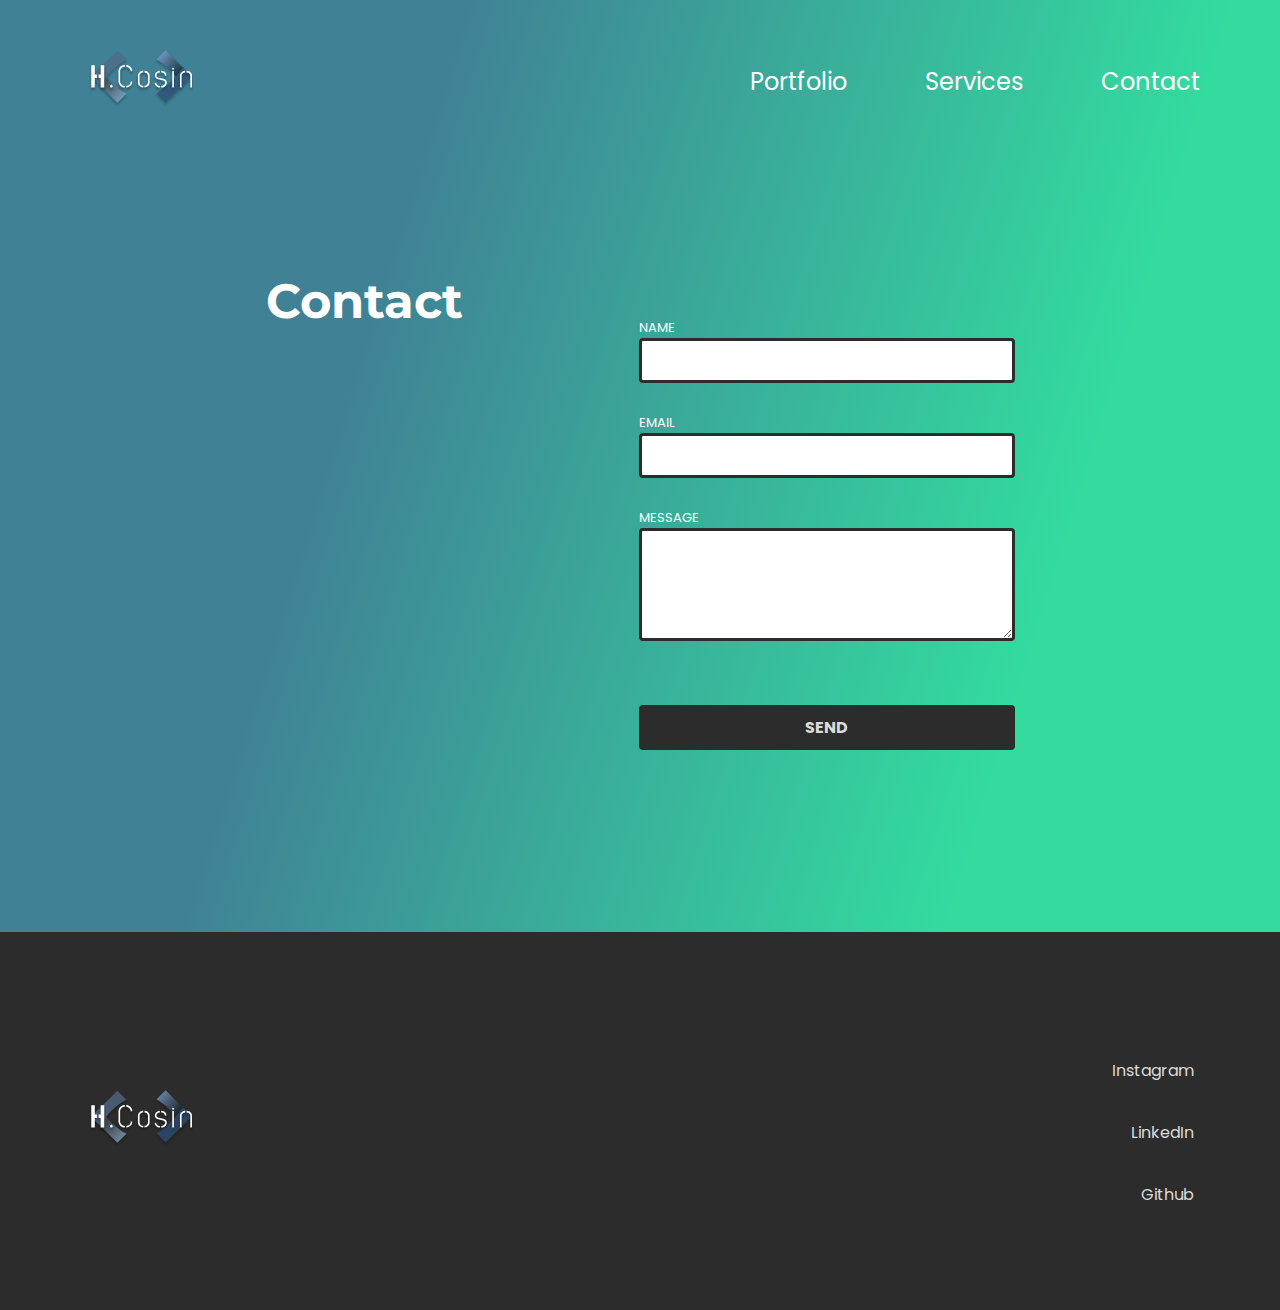
<file: contact.html>
<!DOCTYPE html>
<html lang="es">
<head>
    <meta charset="UTF-8">
    <meta http-equiv="X-UA-Compatible" content="IE=edge">
    <meta name="viewport" content="width=device-width, initial-scale=1.0">
    <link rel="preconnect" href="https://fonts.googleapis.com">
    <link rel="preconnect" href="https://fonts.gstatic.com" crossorigin>
    <link href="https://fonts.googleapis.com/css2?family=Montserrat:wght@700&family=Poppins:wght@400;700&display=swap" rel="stylesheet">
    <title>Contact Hernán Cosin</title>
    <script defer src="./componentes/footer/index.js"></script>
    <link rel="stylesheet" href="./componentes/footer/index.css">
    <script defer src="./componentes/form-contact/index.js"></script>
    <link rel="stylesheet" href="./componentes/form-contact/index.css">
    <script defer src="./componentes/logo/index.js"></script>
    <link rel="stylesheet" href="./componentes/logo/index.css">
    <script defer src="./componentes/header/index.js"></script>
    <link rel="stylesheet" href="./componentes/header/index.css">
    <script defer src="./contact.js"></script>
    <link rel="stylesheet" href="./contact.css">
    <link rel="apple-touch-icon" sizes="180x180" href="./media/hc/apple-touch-icon.png">
    <link rel="icon" type="image/png" sizes="32x32" href="./media/hc/favicon-32x32.png">
    <link rel="icon" type="image/png" sizes="16x16" href="./media/hc/favicon-16x16.png">
</head>
<body>
    <section class="main-content">
        <header class="header-container">
        </header>
        <section class="contact">
            <div class="contact-cont">
                <h2 class="contact__title">
                    Contact
                </h2>
                <section class="contact-container">
                </section>
            </div>
        </section>
    </section>
    <section class="footer-container">
    </section>
</body>
</html>
</file>
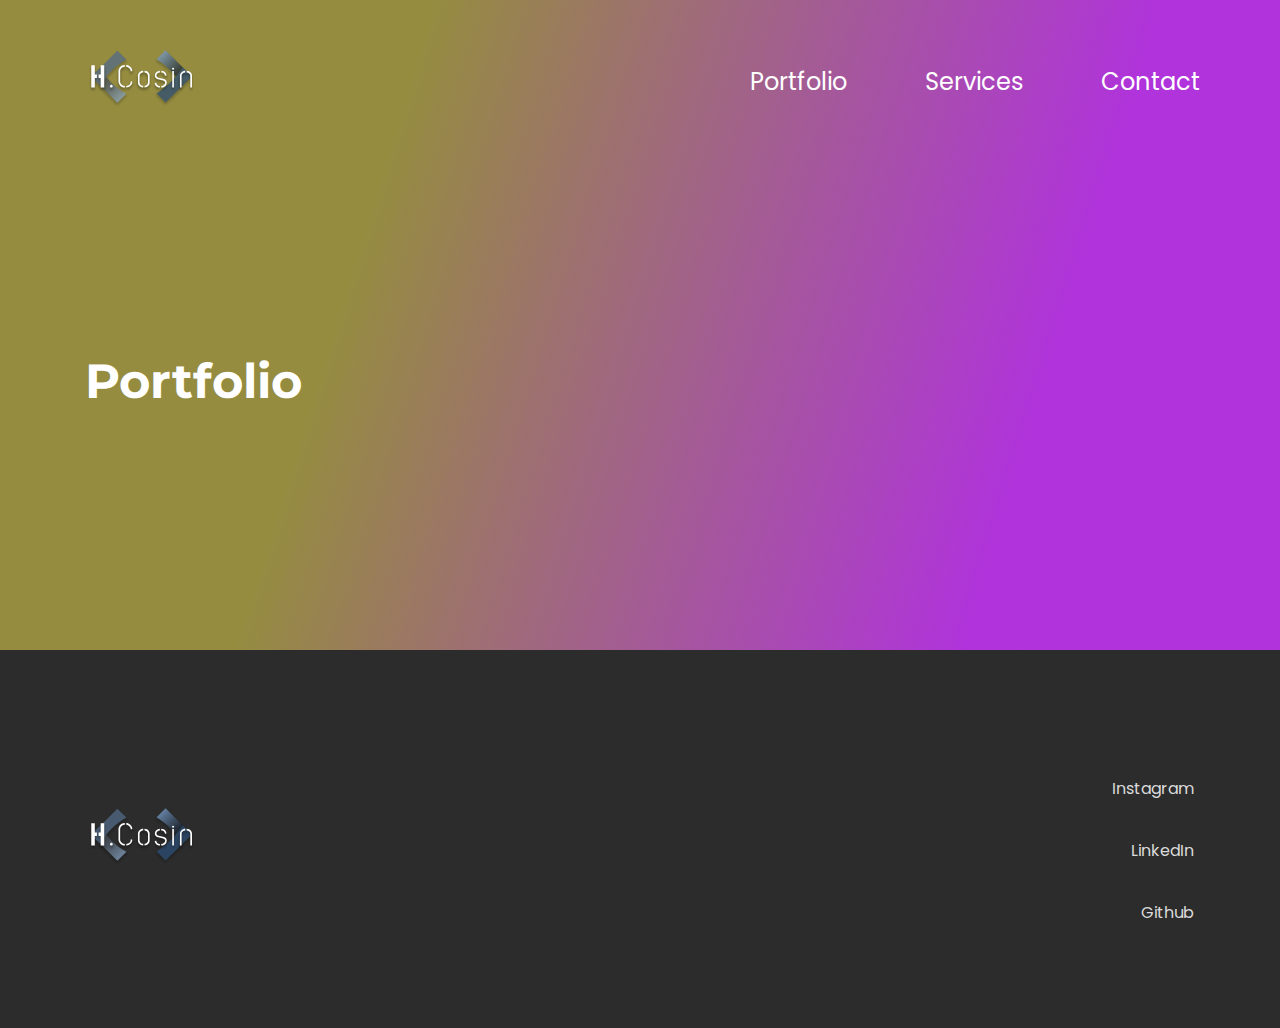
<file: portfolio.html>
<!DOCTYPE html>
<html lang="es">
<head>
    <meta charset="UTF-8">
    <meta http-equiv="X-UA-Compatible" content="IE=edge">
    <meta name="viewport" content="width=device-width, initial-scale=1.0">
    <link rel="preconnect" href="https://fonts.googleapis.com">
    <link rel="preconnect" href="https://fonts.gstatic.com" crossorigin>
    <link href="https://fonts.googleapis.com/css2?family=Montserrat:wght@700&family=Poppins:wght@400;700&display=swap" rel="stylesheet">
    <title>Hernán Cosin Portfolio</title>
    <script defer src="componentes/footer/index.js"></script>
    <link rel="stylesheet" href="./componentes/footer/index.css">
    <script defer src="./componentes/logo/index.js"></script>
    <link rel="stylesheet" href="./componentes/logo/index.css">
    <script defer src="./componentes/header/index.js"></script>
    <link rel="stylesheet" href="./componentes/header/index.css">
    <script defer src="./portfolio.js"></script>
    <link rel="stylesheet" href="./portfolio.css">
    <link rel="apple-touch-icon" sizes="180x180" href="./media/hc/apple-touch-icon.png">
    <link rel="icon" type="image/png" sizes="32x32" href="./media/hc/favicon-32x32.png">
    <link rel="icon" type="image/png" sizes="16x16" href="./media/hc/favicon-16x16.png">
</head>
<body>
    <section class="main-content">
        <header class="header-container">
        </header>
        <section class="portfolio">
            <div class="portfolio-cont">
                <h2 class="portfolio__title">
                    Portfolio
                </h2>
            </div>
        </section>
    </section>
    <div class="portfolio-max-container">
        <section class="portfolio-container">
        </section>
    </div>
    <section class="footer-container">
    </section>

    <template id="portfolio-card__template">
        <div class="portfolio-card__cont">
            <div class="portfolio-card">
                <img class="portfolio-card__img" src="" alt="">
                <h2 class="portfolio-card__title"></h2>
                <p class="portfolio-card__description"></p>
                <a href="" class="portfolio-card__link" target="_blank"></a>
            </div>
        </div>
    </template>
</body>
</html>
</file>
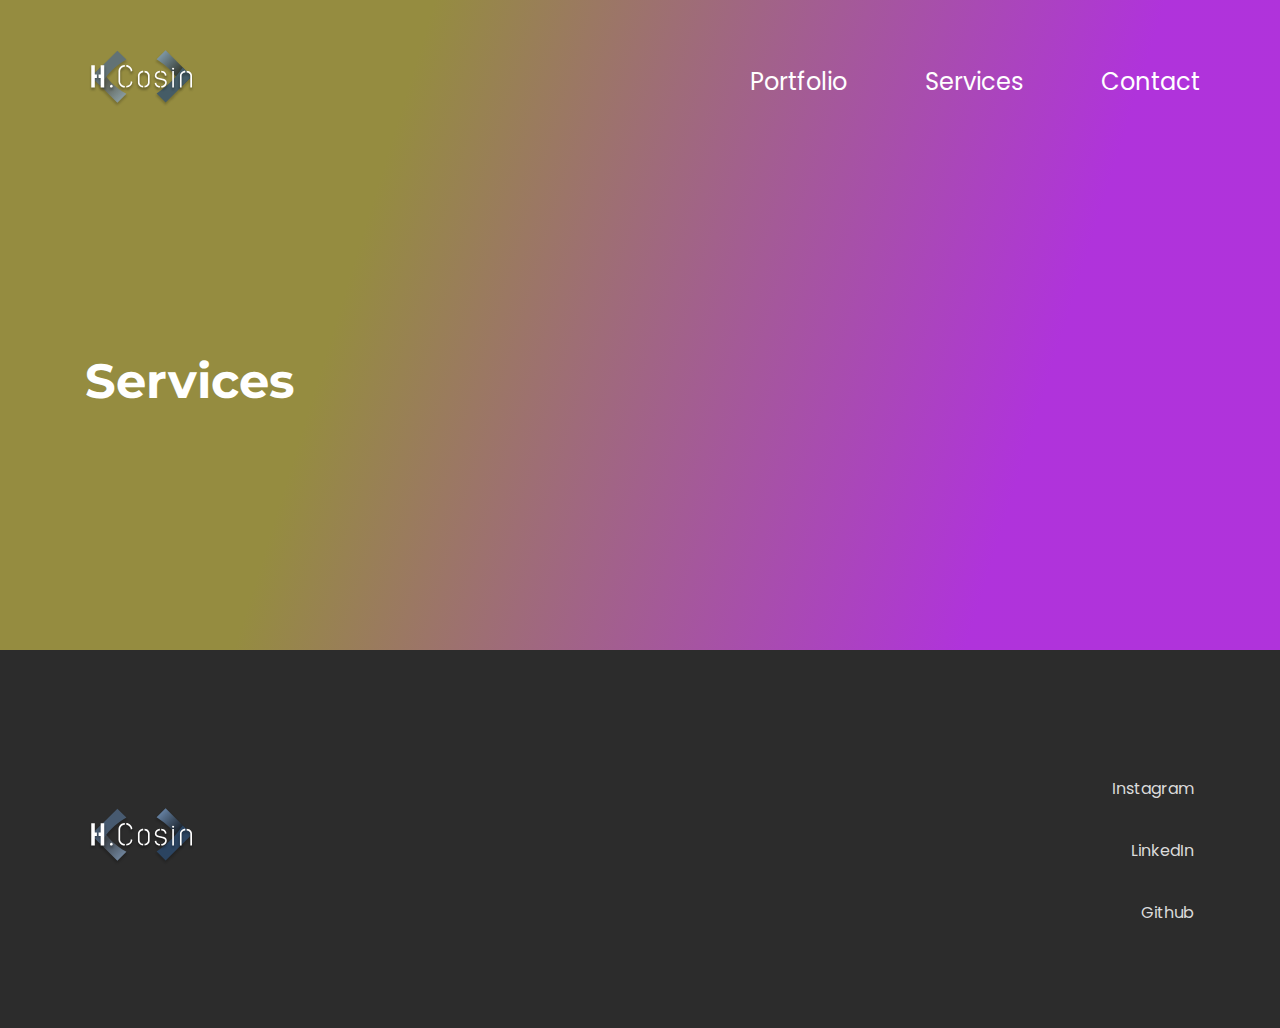
<file: services.html>
<!DOCTYPE html>
<html lang="es">
<head>
    <meta charset="UTF-8">
    <meta http-equiv="X-UA-Compatible" content="IE=edge">
    <meta name="viewport" content="width=device-width, initial-scale=1.0">
    <link rel="preconnect" href="https://fonts.googleapis.com">
    <link rel="preconnect" href="https://fonts.gstatic.com" crossorigin>
    <link href="https://fonts.googleapis.com/css2?family=Montserrat:wght@700&family=Poppins:wght@400;700&display=swap" rel="stylesheet">
    <title>Hernán Cosin Services</title>
    <script defer src="componentes/footer/index.js"></script>
    <link rel="stylesheet" href="./componentes/footer/index.css">
    <script defer src="./componentes/logo/index.js"></script>
    <link rel="stylesheet" href="./componentes/logo/index.css">
    <script defer src="./componentes/header/index.js"></script>
    <link rel="stylesheet" href="./componentes/header/index.css">
    <script defer src="./services.js"></script>
    <link rel="stylesheet" href="./services.css">
    <link rel="apple-touch-icon" sizes="180x180" href="./media/hc/apple-touch-icon.png">
    <link rel="icon" type="image/png" sizes="32x32" href="./media/hc/favicon-32x32.png">
    <link rel="icon" type="image/png" sizes="16x16" href="./media/hc/favicon-16x16.png">
</head>
<body>
    <section class="main-content">
        <header class="header-container">
        </header>
        <section class="services">
            <div class="services-cont">
                <h2 class="services__title">
                    Services
                </h2>
            </div>
        </section>
    </section>
    <div class="services-max-container">
        <section class="services-container">
        </section>
    </div>
    <section class="footer-container">
    </section>

    <template id="services-card__template">
        <div class="services-card__cont">
            <div class="services-card">
                <img class="services-card__img" src="" alt="">
                <h2 class="services-card__title"></h2>
                <p class="services-card__description"></p>
                <a href="" class="services-card__link"></a>
            </div>
        </div>
    </template>
</body>
</html>
</file>
<file: componentes/footer/index.css>
.footer-component {
  overflow: auto;
  padding: 78px 80px;
  max-width: 1280px;
  margin: 0 auto;
  height: 100%;
}

@media (min-width: 769px) {
  .footer-component {
    display: flex;
    justify-content: space-between;
    align-items: center;
  }
}

.logo-container {
}

.logo-container img {
  display: block;
  margin: 0 auto;
}

@media (min-width: 769px) {
  .logo-container img {
    display: initial;
    margin: 0 auto;
  }
}

.footer__social-media-container {
  display: flex;
  justify-content: center;
  align-items: center;
}

@media (min-width: 769px) {
  .footer__social-media-container {
    display: flex;
    justify-content: center;
    align-items: center;
  }
}

.footer__social-media-container ul {
  width: 197px;
  margin: 0;
  padding: 36px 0 0 0;
}

.footer__social-media-container li {
  margin: 0 auto;
  list-style-type: none;
  color: #dbdbdb;
  margin-bottom: 20px;
}

.footer__social-media-container a {
  text-decoration: none;
  color: inherit;
  font-size: 16px;
  font-family: "Poppins", sans-serif;
  text-align: center;
  display: block;
}

@media (min-width: 769px) {
  .footer__social-media-container a {
    text-align: right;
  }
}

.footer__social-media-container i {
  font-size: 28px;
  color: #dbdbdb;
  margin-left: 6px;
}
</file>
<file: componentes/form-contact/index.css>
.contact-component {
  /* border: solid; */
  height: 660px;
  padding: 36px 20px;
  color: white;
}

@media (min-width: 769px) {
  .contact-component {
    display: flex;
    padding: 116px 0 0 0;
    place-content: center;
  }
}

.form {
  max-width: 960px;
  max-width: 376px;
  margin: 0 auto;
}

@media (min-width: 769px) {
  .form {
    margin: 0;
    width: 376px;
  }
}

.form__label {
  font-family: "Poppins", sans-serif;
  font-size: 13px;
  display: block;
  margin: 30px 0 4px 0;
}

.form__input {
  display: block;
  width: 100%;
  height: 45px;
  border: 3px solid #2c2c2c;
  border-radius: 4px;
  font-family: "Poppins", sans-serif;
  padding: 5px 10px;
  font-size: 14px;
}

.form__area {
  height: 113px;
}

.form__button {
  font-family: "Poppins", sans-serif;
  font-size: 16px;
  font-weight: 700;
  border-radius: 4px;
  width: 100%;
  padding: 10px 0;
  border: none;
  color: #dbdbdb;
  background-color: #2c2c2c;
  margin-top: 60px;
}
</file>
<file: componentes/logo/index.css>
.logo__img {
  height: 58px;
}
</file>
<file: componentes/header/index.css>
.header {
  display: flex;
  justify-content: space-between;
  align-items: center;
  padding: 24px 32px;
  color: #fff;
  overflow: auto;
}

@media (min-width: 769px) {
  .header {
    padding: 50px 80px 0 80px;
  }
}

.header__hamburger-close {
  width: 36px;
  height: 32px;
  display: flex;
  flex-direction: column;
  justify-content: space-between;
}

@media (min-width: 769px) {
  .header__hamburger-close {
    display: none;
  }
}

.header__hamburger-close .line {
  width: 100%;
  height: 6px;
  background-color: #fff;
}

.header__nav ul {
  display: none;
  margin: 0 auto;
  padding: 200px 0 0 0;
  position: absolute;
  top: 0;
  left: 0;
  bottom: 0;
  right: 0;
  background-color: #161616;
}

@media (min-width: 769px) {
  .header__nav ul {
    all: revert;
    display: flex;
    justify-content: space-between;
    margin: 0;
    padding: 0;
    min-width: 450px;
  }
}

.header__nav li {
  list-style-type: none;
  text-align: center;
  margin-bottom: 58px;
}

@media (min-width: 769px) {
  .header__nav li {
    margin-bottom: 0;
  }
}

.header__nav a {
  text-decoration: none;
  font-family: "Poppins", sans-serif;
  font-size: 48px;
  font-weight: 700;
  color: inherit;
}

@media (min-width: 769px) {
  .header__nav a {
    font-size: 24px;
    font-weight: 400;
  }
}

.header__hamburger-open {
  width: 37px;
  height: 37px;
  display: none;
  flex-direction: column;
  justify-content: space-between;
  z-index: 10;
  position: absolute;
  top: 36px;
  right: 37px;
  cursor: pointer;
}

@media (min-width: 769px) {
  .header__hamburger-open {
    display: none;
  }
}

.header__hamburger-open .one {
  border-radius: 4px;
  transform: rotate(45deg) translate(10px, 10px);
}

.header__hamburger-open .two {
  border-radius: 4px;
  transform: rotate(-45deg) translate(12px, -12px);
}

.header__hamburger-open .line {
  width: 100%;
  height: 6px;
  background-color: #fff;
}
</file>
<file: contact.css>
* {
  box-sizing: border-box;
}

body {
  margin: 0;
}

.main-content {
  background-color: #000;
  height: auto;
}

@media (min-width: 769px) {
  .main-content {
    background: linear-gradient(
      107.17deg,
      #408195 29.35%,
      rgba(0, 210, 135, 0.8) 78.73%
    );
  }
}

.header-container {
  max-width: 1280px;
  margin: 0 auto;
}

.contact {
}

@media (min-width: 769px) {
  .contact {
    padding-bottom: 100px;
  }
}

.contact-cont {
  overflow: auto;
}

@media (min-width: 769px) {
  .contact-cont {
    max-width: 769px;
    margin: 0 auto;
    padding: 60px 10px 0 10px;
    display: flex;
    justify-content: space-between;
  }
}

.contact__title {
  margin: 100px 0 34px 0;
  text-align: center;
  font-size: 48px;
  font-family: "Montserrat", sans-serif;
  color: #fff;
}

.footer-container {
  height: auto;
  background-color: #2c2c2c;
}

@media (min-width: 769px) {
  .footer-container {
    height: auto;
  }
}
</file>
<file: portfolio.css>
* {
  box-sizing: border-box;
}

body {
  margin: 0;
}

.main-content {
  height: auto;
  background-color: #000;
}

@media (min-width: 769px) {
  .main-content {
    background: linear-gradient(
      107.17deg,
      #958c40 29.35%,
      rgba(156, 0, 210, 0.8) 78.73%
    );
  }
}

.header-container {
  max-width: 1280px;
  margin: 0 auto;
}

.portfolio {
  overflow: auto;
  max-width: 1280px;
  margin: 0 auto;
}

.portfolio__title {
  font-family: "Montserrat", sans-serif;
  text-align: center;
  font-size: 48px;
  font-weight: 700;
  color: #fff;
  margin: 0;
  padding: 100px 0;
}

@media (min-width: 769px) {
  .portfolio__title {
    padding: 240px 0 240px 85px;
    text-align: left;
  }
}

.portfolio-max-container {
  background-color: #000;
}

.portfolio-container {
  max-width: 1280px;
  margin: 0 auto;
  display: flex;
  flex-direction: column;
  align-items: center;
}

@media (min-width: 769px) {
  .portfolio-container {
    flex-direction: row;
    align-items: unset;
    justify-content: space-evenly;
    flex-wrap: wrap;
  }
}

.portfolio-card__cont {
}

@media (min-width: 769px) {
  .portfolio-card__cont {
    margin: 0 auto;
    padding: 100px 30px 0 30px;
  }
}

.portfolio-card {
  width: 290px;
  color: white;
  margin-bottom: 56px;
}

.portfolio-card__img {
  width: 100%;
  object-fit: cover;
  border-radius: 5px;
}

.portfolio-card__title {
  font-family: "Poppins", sans-serif;
  font-size: 24px;
  font-weight: 700;
  margin: 0;
  text-align: center;
  margin-top: 15px;
}

.portfolio-card__description {
  font-family: "Poppins", sans-serif;
  font-size: 16px;
  font-weight: 400;
  margin: 0;
  text-align: center;
}

.portfolio-card__link {
  font-family: "Poppins", sans-serif;
  font-size: 24px;
  font-weight: 700;
  text-align: center;
  color: #fc6f50;
  margin-top: 16px;
  display: block;
}

.footer-container {
  background-color: #2c2c2c;
}
</file>
<file: services.css>
* {
  box-sizing: border-box;
}

body {
  margin: 0;
}

.main-content {
  height: auto;
  background-color: #000;
}

@media (min-width: 769px) {
  .main-content {
    background: linear-gradient(
      107.17deg,
      #958c40 29.35%,
      rgba(156, 0, 210, 0.8) 78.73%
    );
  }
}

.header-container {
  max-width: 1280px;
  margin: 0 auto;
}

.services {
  overflow: auto;
  max-width: 1280px;
  margin: 0 auto;
}

@media (min-width: 769px) {
  .services {
  }
}

.services__title {
  font-family: "Montserrat", sans-serif;
  text-align: center;
  font-size: 48px;
  font-weight: 700;
  color: #fff;
  margin: 0;
  padding: 100px 0;
}

@media (min-width: 769px) {
  .services__title {
    padding: 240px 0 240px 85px;
    text-align: left;
  }
}

.services-max-container {
  background-color: #000;
}

.services-container {
  max-width: 1280px;
  margin: 0 auto;
  display: flex;
  flex-direction: column;
  align-items: center;
}

@media (min-width: 769px) {
  .services-container {
    flex-direction: row;
    align-items: unset;
    justify-content: space-evenly;
    flex-wrap: wrap;
    /* column-gap: 50px; */
  }
}

.services-card__cont {
}

@media (min-width: 769px) {
  .services-card__cont {
    margin: 0 auto;
    padding: 100px 30px 0 30px;
  }
}

.services-card {
  width: 290px;
  color: white;
  margin-bottom: 105px;
}

.services-card__img {
  width: 100%;
  min-height: 146px;
  object-fit: cover;
  border-radius: 5px;
}

.services-card__title {
  font-family: "Poppins", sans-serif;
  font-size: 24px;
  font-weight: 700;
  margin: 0;
  text-align: center;
  margin-top: 15px;
}

.services-card__description {
  font-family: "Poppins", sans-serif;
  font-size: 16px;
  font-weight: 400;
  margin: 0;
  text-align: center;
}

.services-card__link {
  font-family: "Poppins", sans-serif;
  font-size: 24px;
  font-weight: 700;
  text-align: center;
  color: #fc6f50;
  margin-top: 16px;
  display: block;
}

.footer-container {
  background-color: #2c2c2c;
}
</file>
